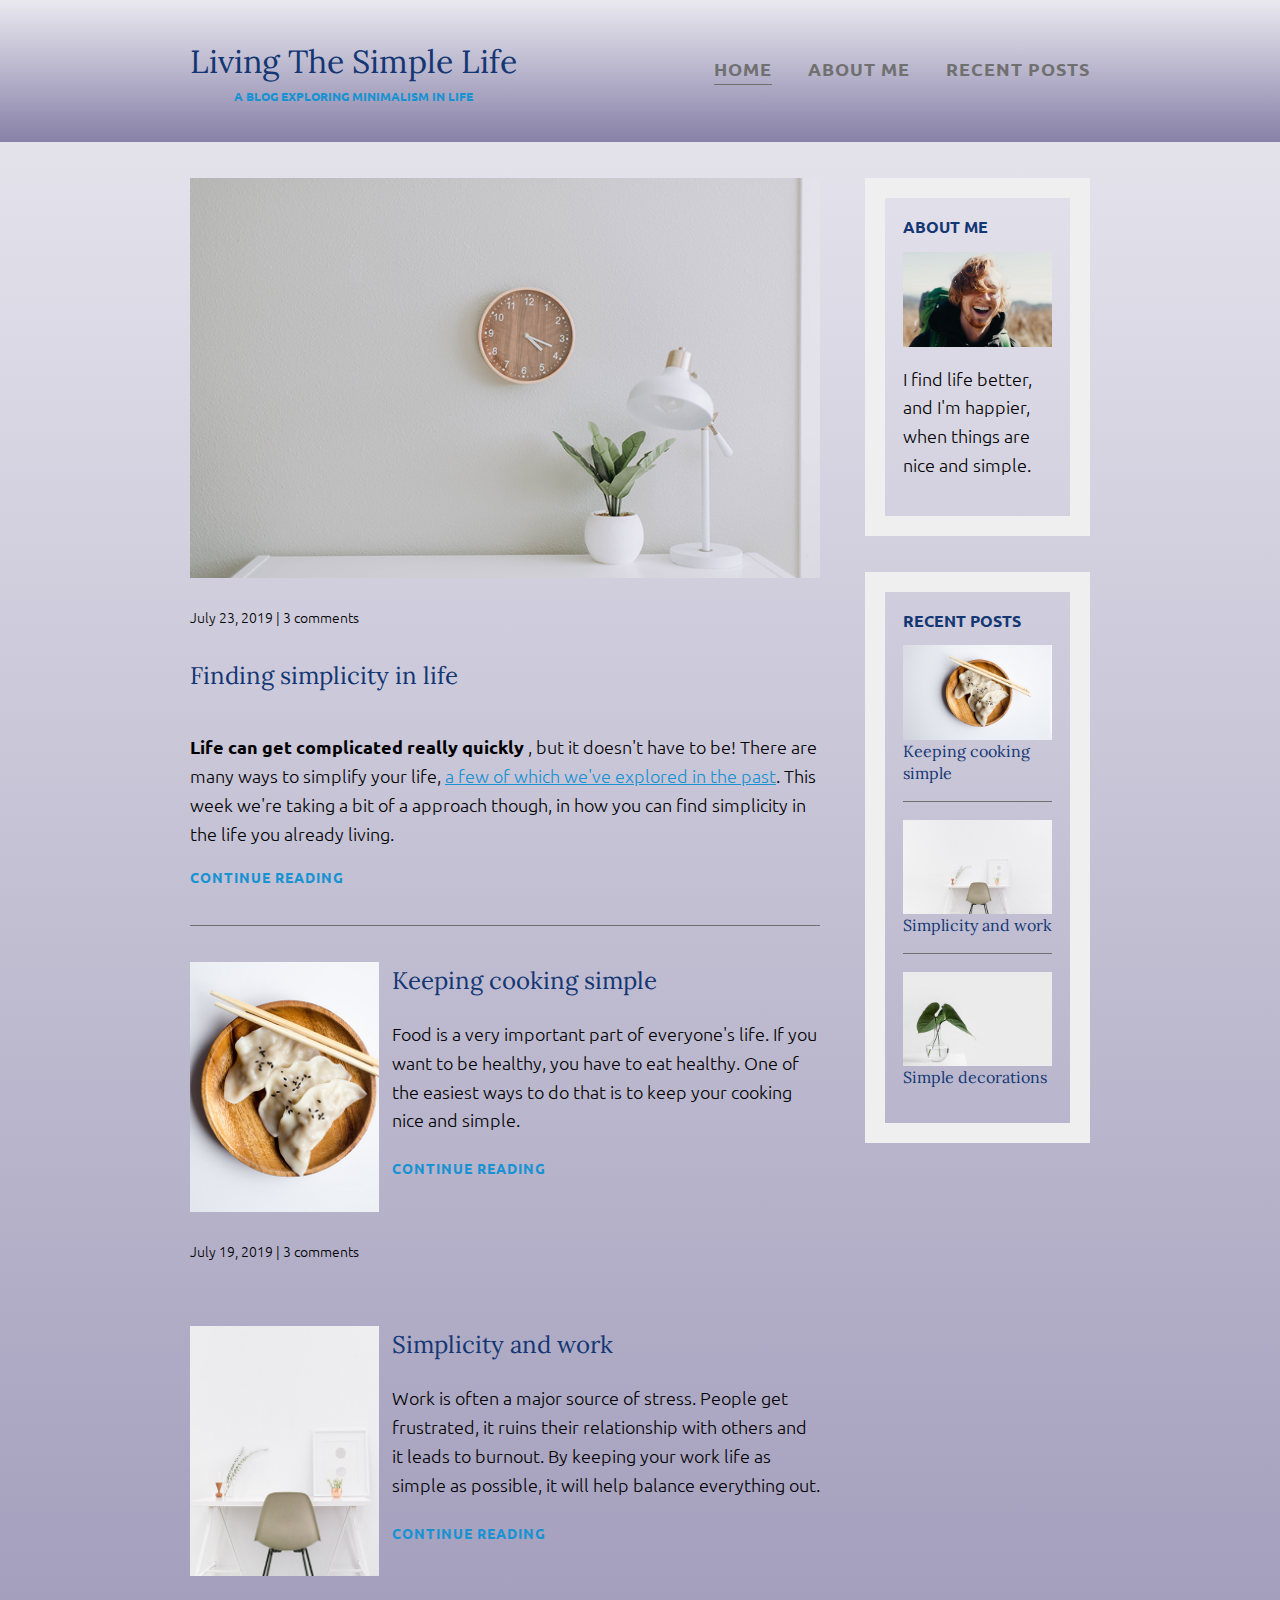
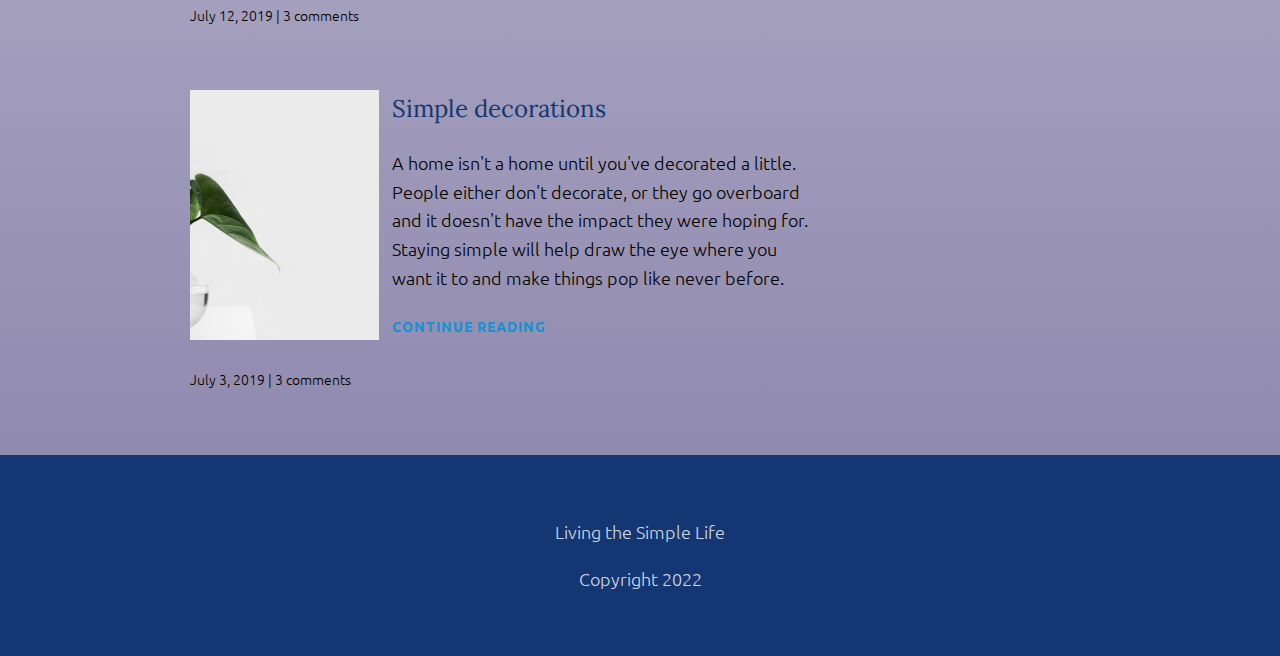
<file: index.html>
<!DOCTYPE html>
<html lang="en">
  <head>
    <meta charset="UTF-8" />
    <meta http-equiv="X-UA-Compatible" content="IE=edge" />
    <meta name="viewport" content="width=device-width, initial-scale=1.0" />
    <title>Living The Simple Life</title>
    <link rel="stylesheet" href="index.css" />
    <link
      href="https://fonts.googleapis.com/css?family=Lora|Ubuntu:300, 400,700&display=swap"
      rel="stylesheet"
    />
  </head>
  <body>
    <header>
      <div class="container container-flex">
        <div class="site-title">
          <h1>Living The Simple Life</h1>
          <p class="subtitle">A blog exploring minimalism in life</p>
        </div>
        <nav>
          <ul>
            <li><a href="index.html" class="current-page">Home</a></li>
            <li><a href="about-me.html">About Me</a></li>
            <li><a href="recent-post.html">Recent Posts</a></li>
          </ul>
        </nav>
      </div>
    </header>
    <div class="container container-flex">
      <main role="main">
        <article class="article-hero">
          <h2 class="article-title">Finding simplicity in life</h2>
          <img src="img/life.jpg" alt="" class="article-image" />
          <p class="article-info">July 23, 2019 | 3 comments</p>
          <p class="article-body">
            <strong>Life can get complicated really quickly</strong> , but it
            doesn't have to be! There are many ways to simplify your life,
            <a href="#">a few of which we've explored in the past</a>. This week
            we're taking a bit of a approach though, in how you can find
            simplicity in the life you already living.
          </p>
          <a href="" class="article-read-more">continue reading</a>
        </article>
        <article class="article-recent">
          <div class="article-recent-main">
            <h2 class="article-title">Keeping cooking simple</h2>
            <p class="article-body">
              Food is a very important part of everyone's life. If you want to
              be healthy, you have to eat healthy. One of the easiest ways to do
              that is to keep your cooking nice and simple.
            </p>
            <a href="" class="article-read-more">continue reading</a>
          </div>
          <div class="article-recent-secondary">
            <img src="img/food.jpg" alt="" class="article-image" />
            <p class="article-info">July 19, 2019 | 3 comments</p>
          </div>
        </article>
        <article class="article-recent">
          <div class="article-recent-main">
            <h2 class="article-title">Simplicity and work</h2>
            <p class="article-body">
              Work is often a major source of stress. People get frustrated, it
              ruins their relationship with others and it leads to burnout. By
              keeping your work life as simple as possible, it will help balance
              everything out.
            </p>
            <a href="" class="article-read-more">continue reading</a>
          </div>
          <div class="article-recent-secondary">
            <img src="img/work.jpg" alt="" class="article-image" />
            <p class="article-info">July 12, 2019 | 3 comments</p>
          </div>
        </article>
        <article class="article-recent">
          <div class="article-recent-main">
            <h2 class="article-title">Simple decorations</h2>
            <p class="article-body">
              A home isn't a home until you've decorated a little. People either
              don't decorate, or they go overboard and it doesn't have the
              impact they were hoping for. Staying simple will help draw the eye
              where you want it to and make things pop like never before.
            </p>
            <a href="" class="article-read-more">continue reading</a>
          </div>
          <div class="article-recent-secondary">
            <img src="img/deco.jpg" alt="" class="article-image" />
            <p class="article-info">July 3, 2019 | 3 comments</p>
          </div>
        </article>
      </main>
      <aside class="sidebar">
        <div class="sidebar-widget">
          <h2 class="widget-title">ABOUT ME</h2>
          <img src="img/about-me.jpg" alt="" class="widget-image" />
          <p class="widget-body">
            I find life better, and I'm happier, when things are nice and
            simple.
          </p>
        </div>
        <div class="sidebar-widget">
          <h2 class="widget-title">RECENT POSTS</h2>
          <div class="widget-recent-post">
            <h3 class="widget-recent-post-title">Keeping cooking simple</h3>
            <img src="img/food.jpg" alt="" class="widget-image" />
          </div>
          <div class="widget-recent-post">
            <h3 class="widget-recent-post-title">Simplicity and work</h3>
            <img src="img/work.jpg" alt="" class="widget-image" />
          </div>
          <div class="widget-recent-post">
            <h3 class="widget-recent-post-title">Simple decorations</h3>
            <img src="img/deco.jpg" alt="" class="widget-image" />
          </div>
        </div>  
      </aside>
    </div>
    <footer>
      <p>Living the Simple Life</p>
      <p>Copyright 2022</p>
    </footer>
  </body>
</html>
</file>
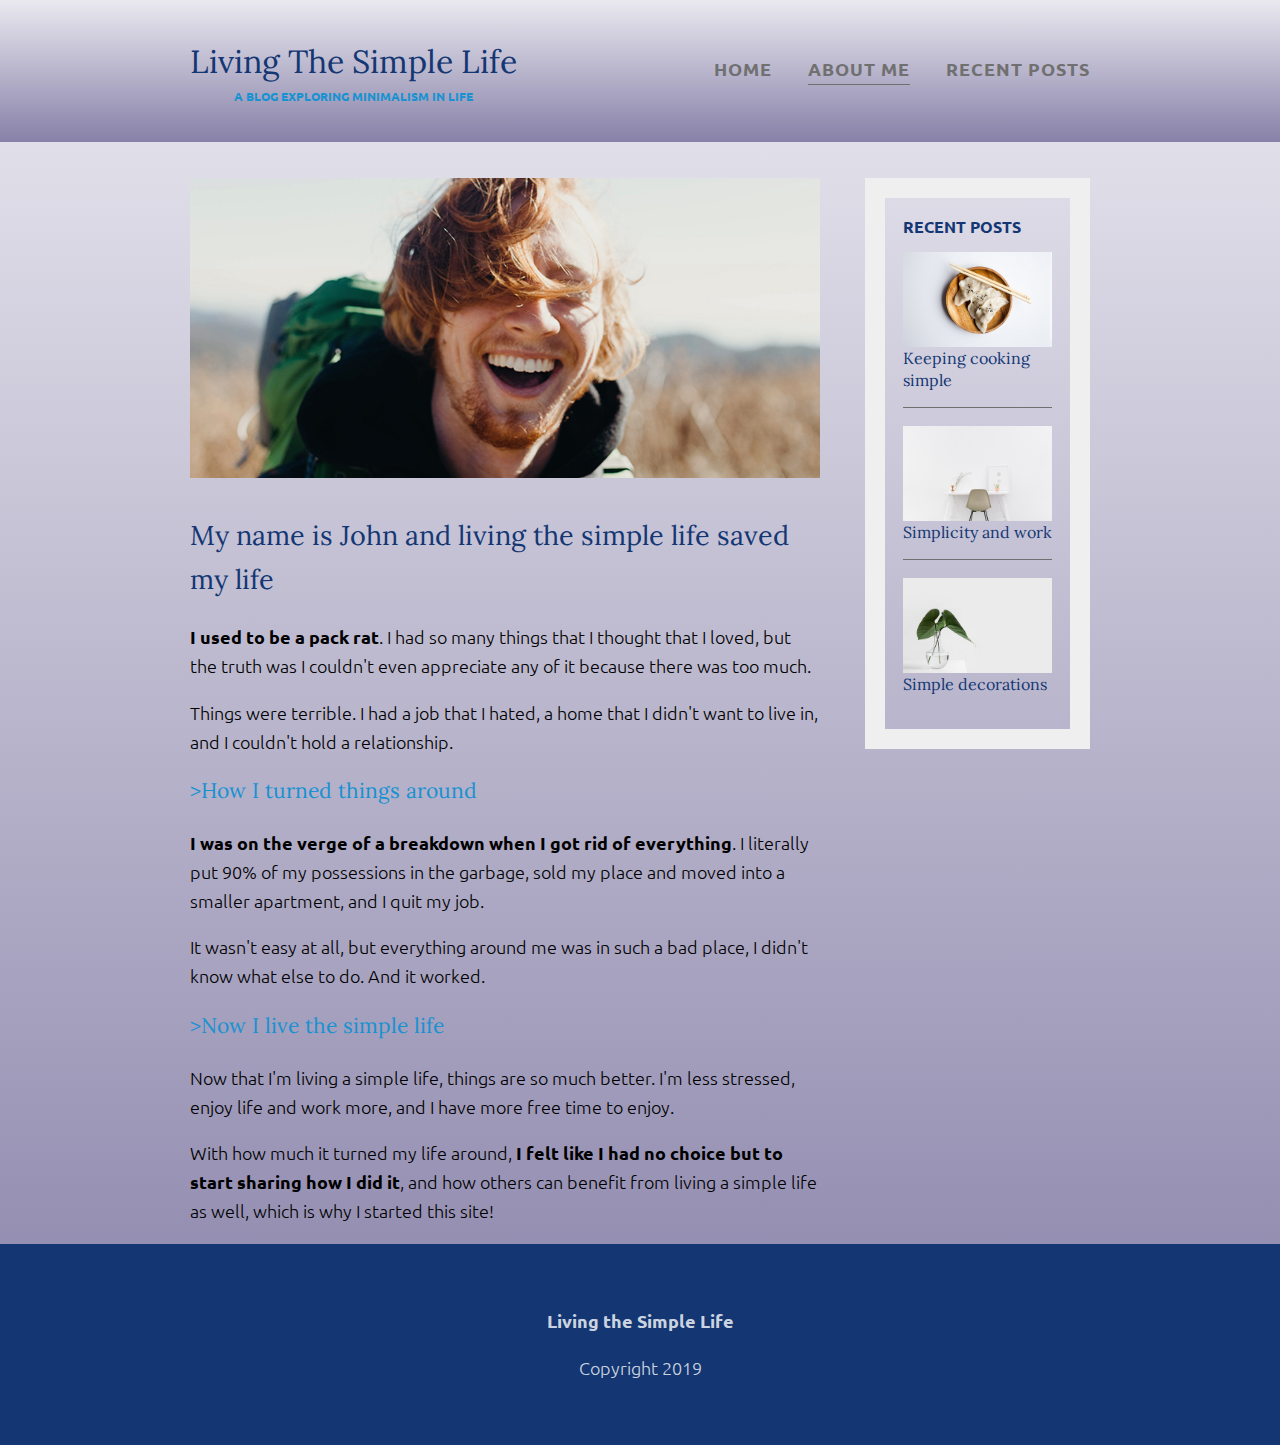
<file: about-me.html>
<!DOCTYPE html>
<html lang="en">
  <head>
    <meta charset="UTF-8" />
    <meta http-equiv="X-UA-Compatible" content="IE=edge" />
    <meta name="viewport" content="width=device-width, initial-scale=1.0" />
    <title>Living The Simple Life</title>
    <link rel="stylesheet" href="index.css" />
    <link
      href="https://fonts.googleapis.com/css?family=Lora|Ubuntu:300, 400,700&display=swap"
      rel="stylesheet"
    />
  </head>
  <body>
        <header>
            <div class="container container-flex">
                <div class="site-title">
                <h1>Living The Simple Life</h1>
                <p class="subtitle">A blog exploring minimalism in life</p>
                </div>
                <nav>
                <ul>
                    <li><a href="index.html" class="current-state">Home</a></li>
                    <li><a href="about-me.html" class="current-page">About Me</a></li>
                    <li><a href="recent-post.html">Recent Posts</a></li>
                </ul>
                </nav>
            </div>
        </header>
        <div class="container container-flex">
            <main role="main">
                <img src="img/about-me.jpg" class="image-full">
                <h2>My name is John and living the simple life saved my life</h2>

                <p><strong>I used to be a pack rat</strong>. I had so many things that I thought that I loved, but the truth was I couldn't even appreciate any of it because there was too much.</p>
                <p>Things were terrible. I had a job that I hated, a home that I didn't want to live in, and I couldn't hold a relationship.</p>

                <h3>>How I turned things around</h3>
                <p><strong>I was on the verge of a breakdown when I got rid of everything</strong>. I literally put 90% of my possessions in the garbage, sold my place and moved into a smaller apartment, and I quit my job.</p>
                <p>It wasn't easy at all, but everything around me was in such a bad place, I didn't know what else to do. And it worked.</p>

                <h3>>Now I live the simple life</h3>
                <p>Now that I'm living a simple life, things are so much better. I'm less stressed, enjoy life and work more, and I have more free time to enjoy.</p>
                <p>With how much it turned my life around, <strong>I felt like I had no choice but to start sharing how I did it</strong>, and how others can benefit from living a simple life as well, which is why I started this site!</p>
            </main>
            
            <aside class="sidebar">
                            
                <div class="sidebar-widget">
                    <h2 class="widget-title">RECENT POSTS</h2>
                    <div class="widget-recent-post">
                        <h3 class="widget-recent-post-title">Keeping cooking simple</h3>
                        <img src="img/food.jpg" alt="two dumplings on a wood plate with chopsticks" class="widget-image">
                    </div>
                    <div class="widget-recent-post">
                        <h3 class="widget-recent-post-title">Simplicity and work</h3>
                        <img src="img/work.jpg" alt="a chair white chair at a white desk on a white wall" class="widget-image">
                    </div>
                    <div class="widget-recent-post">
                        <h3 class="widget-recent-post-title">Simple decorations</h3>
                        <img src="img/deco.jpg" alt="a green plant in a clear, round vase with water in it" class="widget-image">
                    </div>
                </div>
                
            </aside>
            
        </div>
        
        
        <footer>
            <p><strong>Living the Simple Life</strong></p>
            <p>Copyright 2019</p>
        </footer>
  </body>
</html>

  </body>
</html>
</file>
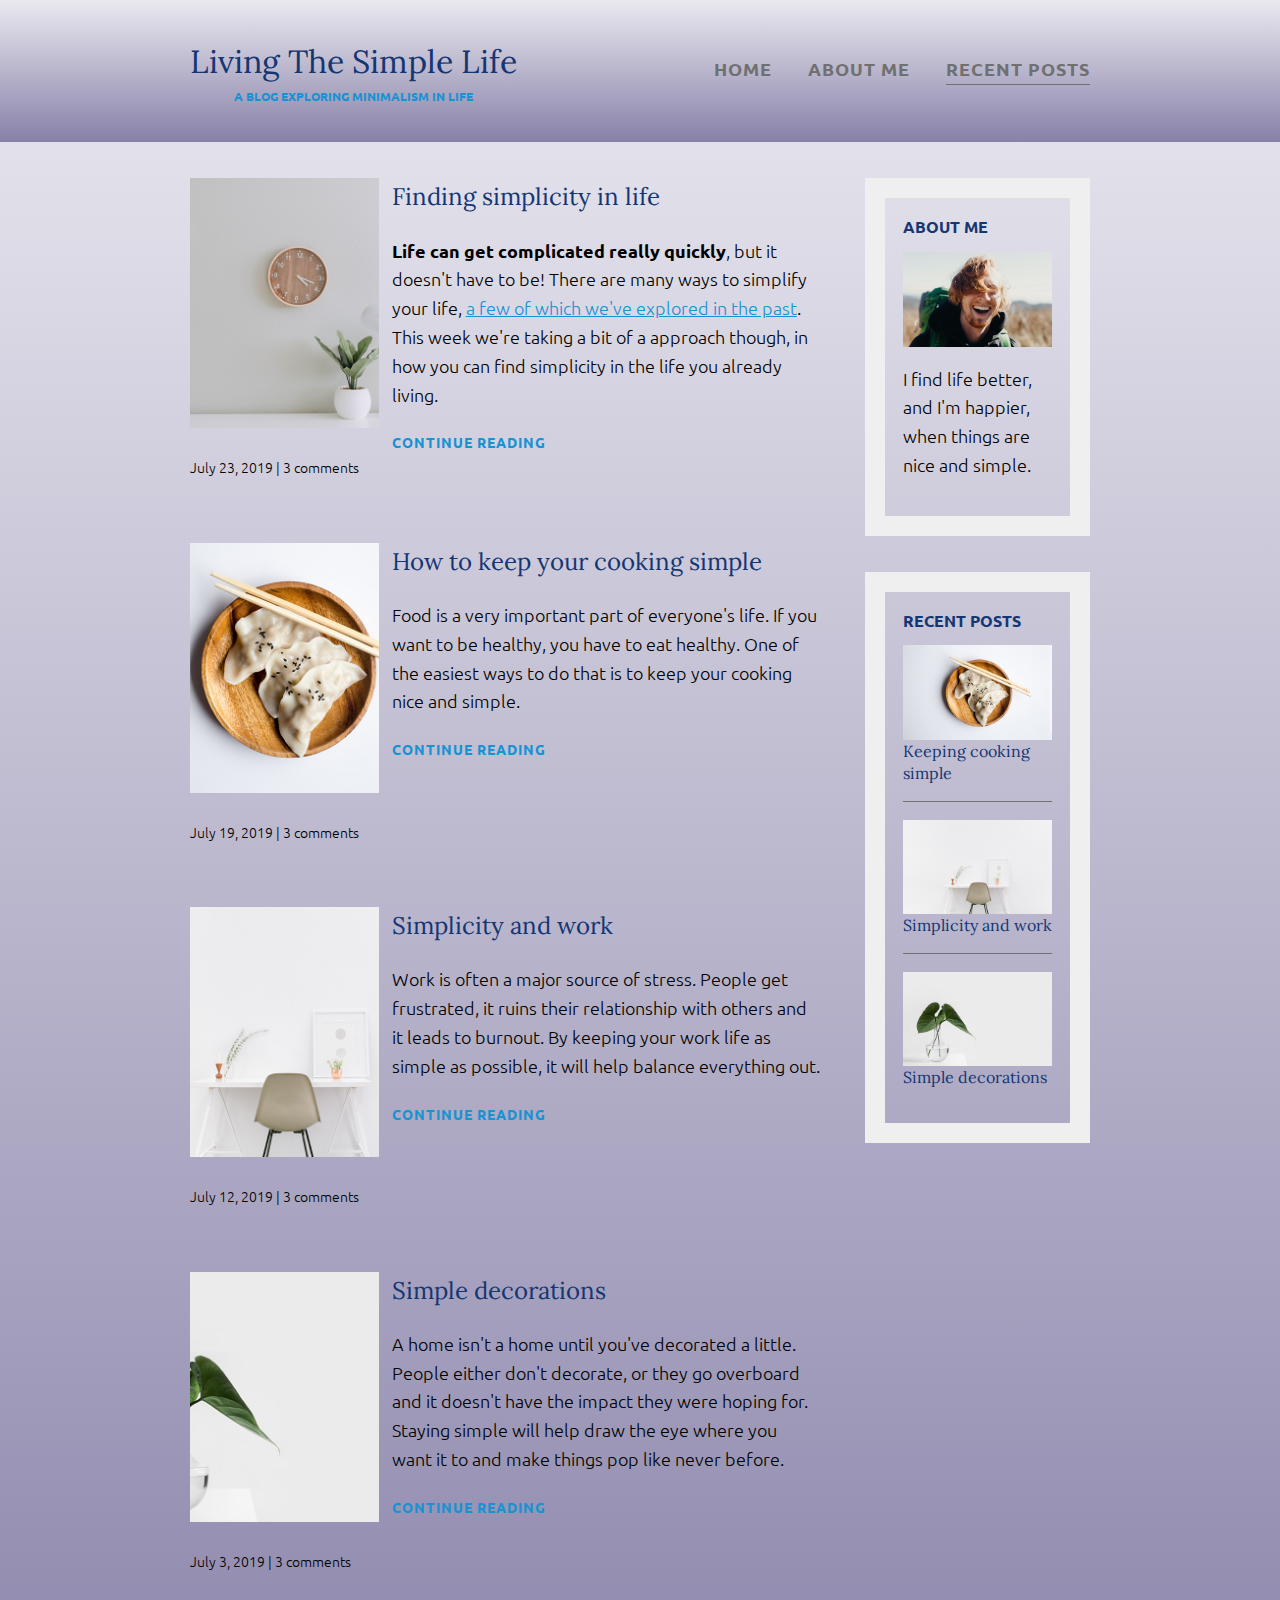
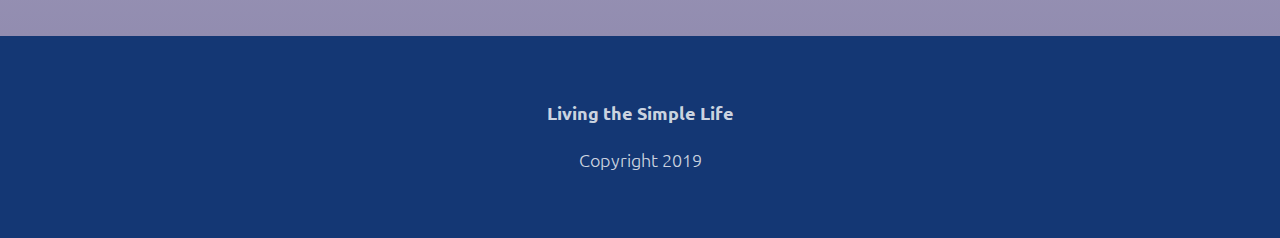
<file: recent-post.html>
<!DOCTYPE html>
<html lang="en">
  <head>
    <meta charset="UTF-8" />
    <meta http-equiv="X-UA-Compatible" content="IE=edge" />
    <meta name="viewport" content="width=device-width, initial-scale=1.0" />
    <title>Living The Simple Life</title>
    <link rel="stylesheet" href="index.css" />
    <link
      href="https://fonts.googleapis.com/css?family=Lora|Ubuntu:300, 400,700&display=swap"
      rel="stylesheet"
    />
  </head>
  <body>
        <header>
            <div class="container container-flex">
                <div class="site-title">
                <h1>Living The Simple Life</h1>
                <p class="subtitle">A blog exploring minimalism in life</p>
                </div>
                <nav>
                <ul>
                    <li><a href="index.html" class="current-state">Home</a></li>
                    <li><a href="about-me.html">About Me</a></li>
                    <li><a href="recent-post.html" class="current-page">Recent Posts</a></li>
                </ul>
                </nav>
            </div>
        </header>
        <div class="container container-flex">
            <main role="main">
                <article class="article-recent">
                <div class="article-recent-main">
                    <h2 class="article-title">Finding simplicity in life</h2>
                    <p class="article-body">
                    <strong>Life can get complicated really quickly</strong>, but it
                    doesn't have to be! There are many ways to simplify your life,
                    <a href="#">a few of which we've explored in the past</a>. This
                    week we're taking a bit of a approach though, in how you can find
                    simplicity in the life you already living.
                    </p>
                    <a href="#" class="article-read-more">CONTINUE READING</a>
                </div>
                <div class="article-recent-secondary">
                    <img
                    src="img/life.jpg"
                    alt="simple white desk on a white wall with a plant on the far right side"
                    class="article-image"
                    />
                    <p class="article-info">July 23, 2019 | 3 comments</p>
                </div>
                </article>

                <article class="article-recent">
                <div class="article-recent-main">
                    <h2 class="article-title">How to keep your cooking simple</h2>
                    <p class="article-body">
                    Food is a very important part of everyone's life. If you want to
                    be healthy, you have to eat healthy. One of the easiest ways to do
                    that is to keep your cooking nice and simple.
                    </p>
                    <a href="#" class="article-read-more">CONTINUE READING</a>
                </div>
                <div class="article-recent-secondary">
                    <img
                    src="img/food.jpg"
                    alt="two dumplings on a wood plate with chopsticks"
                    class="article-image"
                    />
                    <p class="article-info">July 19, 2019 | 3 comments</p>
                </div>
                </article>

                <article class="article-recent">
                <div class="article-recent-main">
                    <h2 class="article-title">Simplicity and work</h2>
                    <p class="article-body">
                    Work is often a major source of stress. People get frustrated, it
                    ruins their relationship with others and it leads to burnout. By
                    keeping your work life as simple as possible, it will help balance
                    everything out.
                    </p>
                    <a href="#" class="article-read-more">CONTINUE READING</a>
                </div>
                <div class="article-recent-secondary">
                    <img
                    src="img/work.jpg"
                    alt="a chair white chair at a white desk on a white wall"
                    class="article-image"
                    />
                    <p class="article-info">July 12, 2019 | 3 comments</p>
                </div>
                </article>

                <article class="article-recent">
                <div class="article-recent-main">
                    <h2 class="article-title">Simple decorations</h2>
                    <p class="article-body">
                    A home isn't a home until you've decorated a little. People either
                    don't decorate, or they go overboard and it doesn't have the
                    impact they were hoping for. Staying simple will help draw the eye
                    where you want it to and make things pop like never before.
                    </p>
                    <a href="#" class="article-read-more">CONTINUE READING</a>
                </div>
                <div class="article-recent-secondary">
                    <img
                    src="img/deco.jpg"
                    alt="a green plant in a clear, round vase with water in it"
                    class="article-image"
                    />
                    <p class="article-info">July 3, 2019 | 3 comments</p>
                </div>
                </article>
            </main>

            <aside class="sidebar">
                <div class="sidebar-widget">
                <h2 class="widget-title">ABOUT ME</h2>
                <img src="img/about-me.jpg" alt="john doe" class="widget-image" />
                <p class="widget-body">
                    I find life better, and I'm happier, when things are nice and
                    simple.
                </p>
                </div>

                <div class="sidebar-widget">
                <h2 class="widget-title">RECENT POSTS</h2>
                <div class="widget-recent-post">
                    <h3 class="widget-recent-post-title">Keeping cooking simple</h3>
                    <img
                    src="img/food.jpg"
                    alt="two dumplings on a wood plate with chopsticks"
                    class="widget-image"
                    />
                </div>
                <div class="widget-recent-post">
                    <h3 class="widget-recent-post-title">Simplicity and work</h3>
                    <img
                    src="img/work.jpg"
                    alt="a chair white chair at a white desk on a white wall"
                    class="widget-image"
                    />
                </div>
                <div class="widget-recent-post">
                    <h3 class="widget-recent-post-title">Simple decorations</h3>
                    <img
                    src="img/deco.jpg"
                    alt="a green plant in a clear, round vase with water in it"
                    class="widget-image"
                    />
                </div>
                </div>
            </aside>
            </div>

        <footer>
        <p><strong>Living the Simple Life</strong></p>
        <p>Copyright 2019</p>
        </footer>
  </body>
</html>
</file>
<file: index.css>
/*  Fonts
-----
font-family: 'Lora', serif;
font-family: 'Ubuntu', sans-serif;
*/

body {
    margin: 0;
    font-family: 'Ubuntu', sans-serif;
    font-size: 1.125rem;
    font-weight: 300;
    line-height: 1.6;
    background: linear-gradient(to bottom, #eae9f0, #8781a8);
}

img {
    max-width: 100%;
    display: block;
}
.image-full {
    max-height: 300px;
    width: 100%;
    object-fit: cover;
    margin-bottom: 2em;
}

/* =================
Typography
================= */

h1, 
h2,
h3 {
    font-family: 'Lora', serif;
    font-weight: 400;
    color: #143774;
    margin-top: 0;
}

h1 {
    font-size: 2rem;
    margin: 0;
}
h3 {
    color: #1792d2;
}
a {
    color: #1792d2;
}

a:hover,
a:focus {
    color: #143774;
}

strong {
    font-weight: 700;
}

/* h1 subtitle */
.subtitle {
    font-weight: 700;
    color: #1792d2;
    font-size: .75rem;
    margin: 0;
    text-transform: uppercase;
}

.article-title {
    font-size: 1.5rem;
}

.article-read-more,
.article-info {
    font-size: .875rem;
}

.article-read-more {
    color: #1792d2;
    text-decoration: none;
    font-weight: 700;
    text-transform: uppercase;
    letter-spacing: 1px;
}

.article-read-more:hover,
.article-read-more:focus {
    color: #143774;
    text-decoration: underline;
}
.article-info {
    margin: 2em 0;
}
.widget-title,
.widget-recent-post-title {
    font-size: 1rem;
    line-height: 1.4;
}
.widget-title {
    font-family: 'Ubuntu', sans-serif;
    font-weight: 700;
}
/* =================
Layout
================= */

.container {
    width: 90%;
    max-width: 900px;
    margin: 0 auto;
}

.container-flex {
    display: flex;
    flex-direction: column;
    justify-content: space-between;
}
footer {
    background:#143774;
    color: rgb(255, 255, 255, 0.8);
    text-align: center;
    padding: 2.5em 0;
}
header {
    background: #f8f8f8;
    padding: 2em 0;
    text-align: center;
    margin-bottom: 2em;
    background: linear-gradient(to bottom, #eae9f0, #8781a8);
}

@media (min-width: 675px) {
    .container-flex {
        flex-direction: row;
    }
    
    main {
        width: 70%;
    }
    
    aside {
        width: 25%;
        min-width: 200px;
        margin-left: 1em;
    }
}

/* navigation */

nav ul {
    list-style: none;
    padding: 0;
    display: flex;
    justify-content: center;
}

nav li {
    margin-left: 2em;
}

nav a {
    text-decoration: none;
    color: #707070;
    font-weight: 700;
    padding: .25em 0;
    text-transform: uppercase;
    letter-spacing: 1px;
}

nav a:hover,
nav a:focus {
    color: #1792d2;
}

.current-page {
    border-bottom: 1px solid #707070;
}

.current-page:hover {
    color: #707070;
}

@media (max-width: 675px) {
    nav ul {
        flex-direction: column;
    }
    
    nav li {
        margin: .5em 0;
    }
}
/* articles */

.article-hero {
    border-bottom: #707070 1px solid;
    padding-bottom: 2em;
    margin-bottom: 2em;
}
.article-recent {
    display: flex;
    flex-direction: column;
    margin-bottom: 2em;
}
.article-recent-main {
    order: 2;
}

.article-recent-secondary {
    order: 1;
}


@media (min-width: 675px) {
    .article-recent {
        flex-direction: row;
        justify-content: space-between;
    }
    
    .article-recent-main {
        width: 68%;
    }
    
    .article-recent-secondary {
        width: 30%;
    }
    .article-hero {
        display: flex;
        flex-direction: column;
    }
    .article-image {
        /* width: 100%; */
        order: -2;
        min-height: 250px;
        object-fit: cover;
        /* object-position: left; */
    }
    .article-info {
        order: -1;
    }
}
/* widgets */

.sidebar-widget {
    border: 20px solid #efefef;
    margin-bottom: 2em;
    padding: 1em;
}
.widget-recent-post {
    display: flex;
    flex-direction: column;
    border-bottom: 1px solid #707070;
    margin-bottom: 1em;
}
.widget-recent-post:last-child {
    border: 0;
    margin: 0;
}
.widget-image {
    order: -1;
}
.widget-recent-post-title {
    color: #143774;
}
</file>
